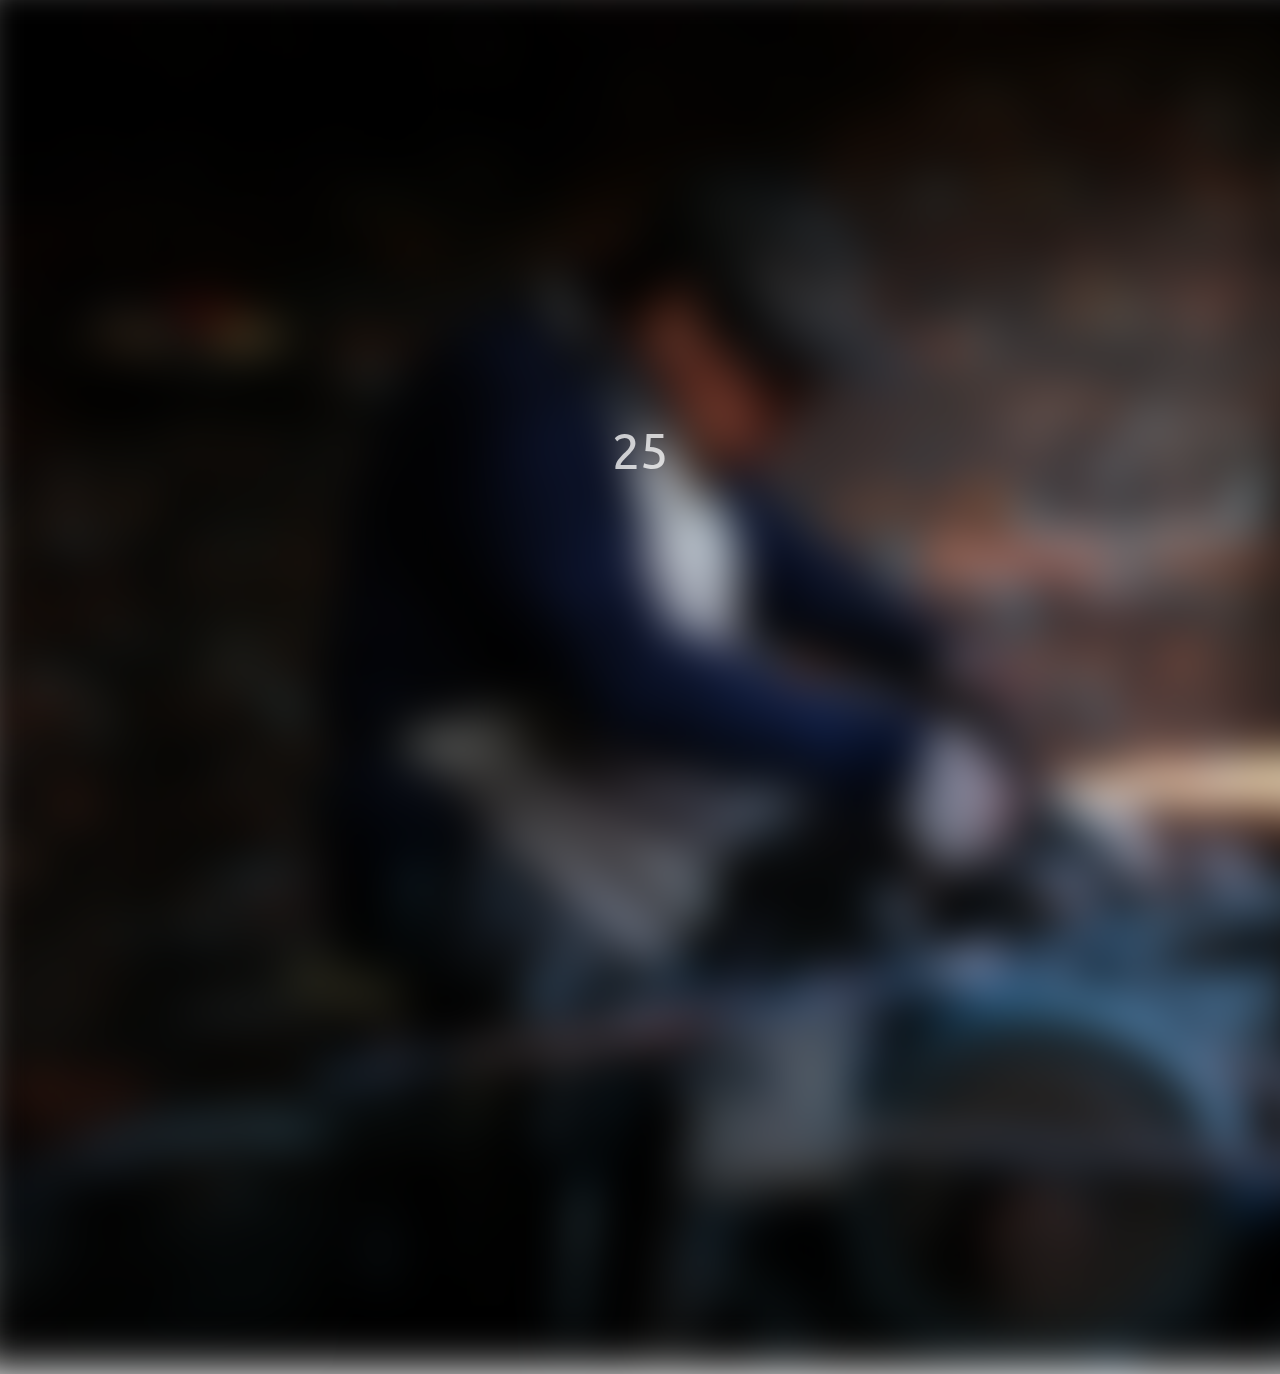
<file: BlurryLoading/index.html>
<!DOCTYPE html>
<html lang="en">
<head>
    <meta charset="UTF-8">
    <meta http-equiv="X-UA-Compatible" content="IE=edge">
    <meta name="viewport" content="width=device-width, initial-scale=1.0">
    <!-- <link rel="stylesheet" href="https://cdnjs.cloudflare.com/ajax/libs/font-awesome/5.15.2/css/all.min.css" /> -->
    <link rel="stylesheet" href="style.css">
    <title>Blurry Loading</title>
</head>
<body>
    <section class="bg">
        <img src="./imgs/worker.jpg" alt="">
    </section>
    <div class="loading-text">0%</div>
    
    <script src="script.js"></script>
</body>
</html>
</file>
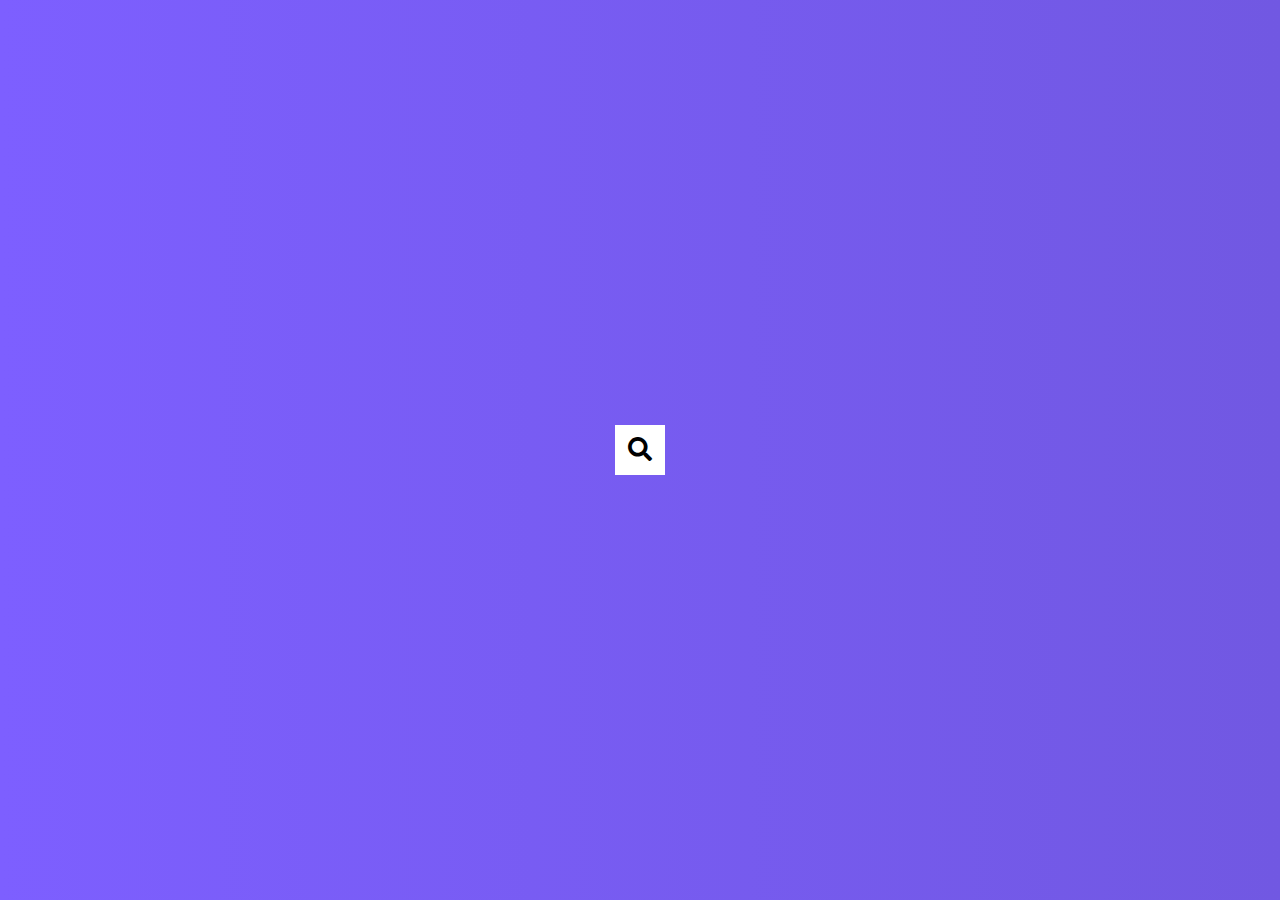
<file: HiddenSearch/index.html>
<!DOCTYPE html>
<html lang="en">
<head>
    <meta charset="UTF-8">
    <meta http-equiv="X-UA-Compatible" content="IE=edge">
    <meta name="viewport" content="width=device-width, initial-scale=1.0">
    <link rel="stylesheet" href="https://cdnjs.cloudflare.com/ajax/libs/font-awesome/5.15.2/css/all.min.css" />
    <link rel="stylesheet" href="style.css">
    <title>Hidden Search</title>
</head>
<body>
    <div class="search">
        <input type="text" class="input" placeholder="search...">
        <button class="btn">
            <i class="fas fa-search"></i>
        </button>
    </div>
    
    <script src="script.js"></script>
</body>
</html>
</file>
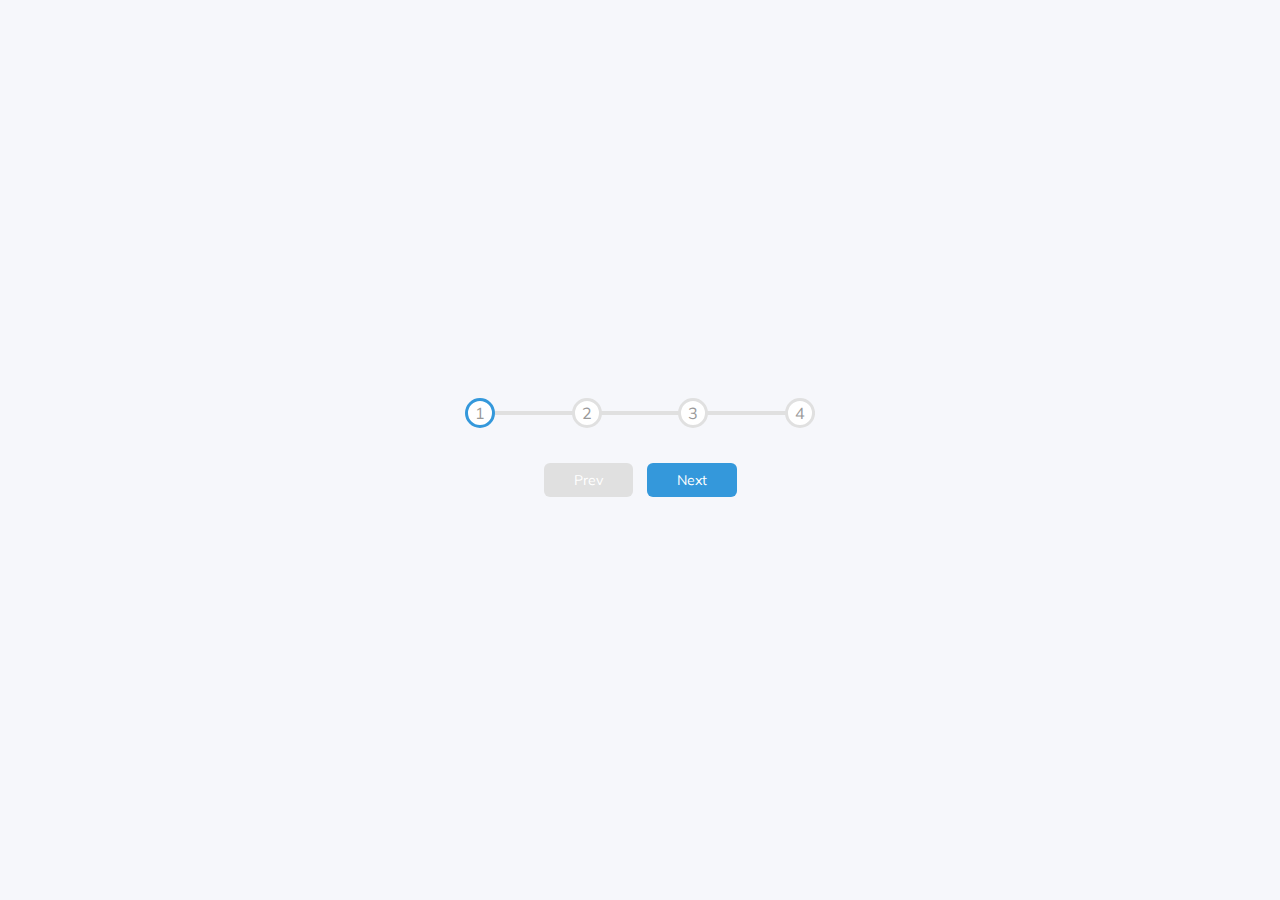
<file: ProgressSteps/index.html>
<!DOCTYPE html>
<html lang="en">
<head>
    <meta charset="UTF-8">
    <meta http-equiv="X-UA-Compatible" content="IE=edge">
    <meta name="viewport" content="width=device-width, initial-scale=1.0">
    <!-- <link rel="stylesheet" href="https://cdnjs.cloudflare.com/ajax/libs/font-awesome/5.15.2/css/all.min.css" /> -->
    <link rel="stylesheet" href="style.css">
    <title>Progress Steps</title>
</head>
<body>
    <div class="container">
        <div class="progress-container">
            <div class="progress" id="progress"></div><!-- blue line that shows progress -->
            <div class="circle active">1</div>
            <div class="circle">2</div>
            <div class="circle">3</div>
            <div class="circle">4</div>
        </div>

        <button class="btn" id="prev" disabled>Prev</button>
        <button class="btn" id="next">Next</button>
    </div>
    
    <script src="script.js"></script>
</body>
</html>
</file>
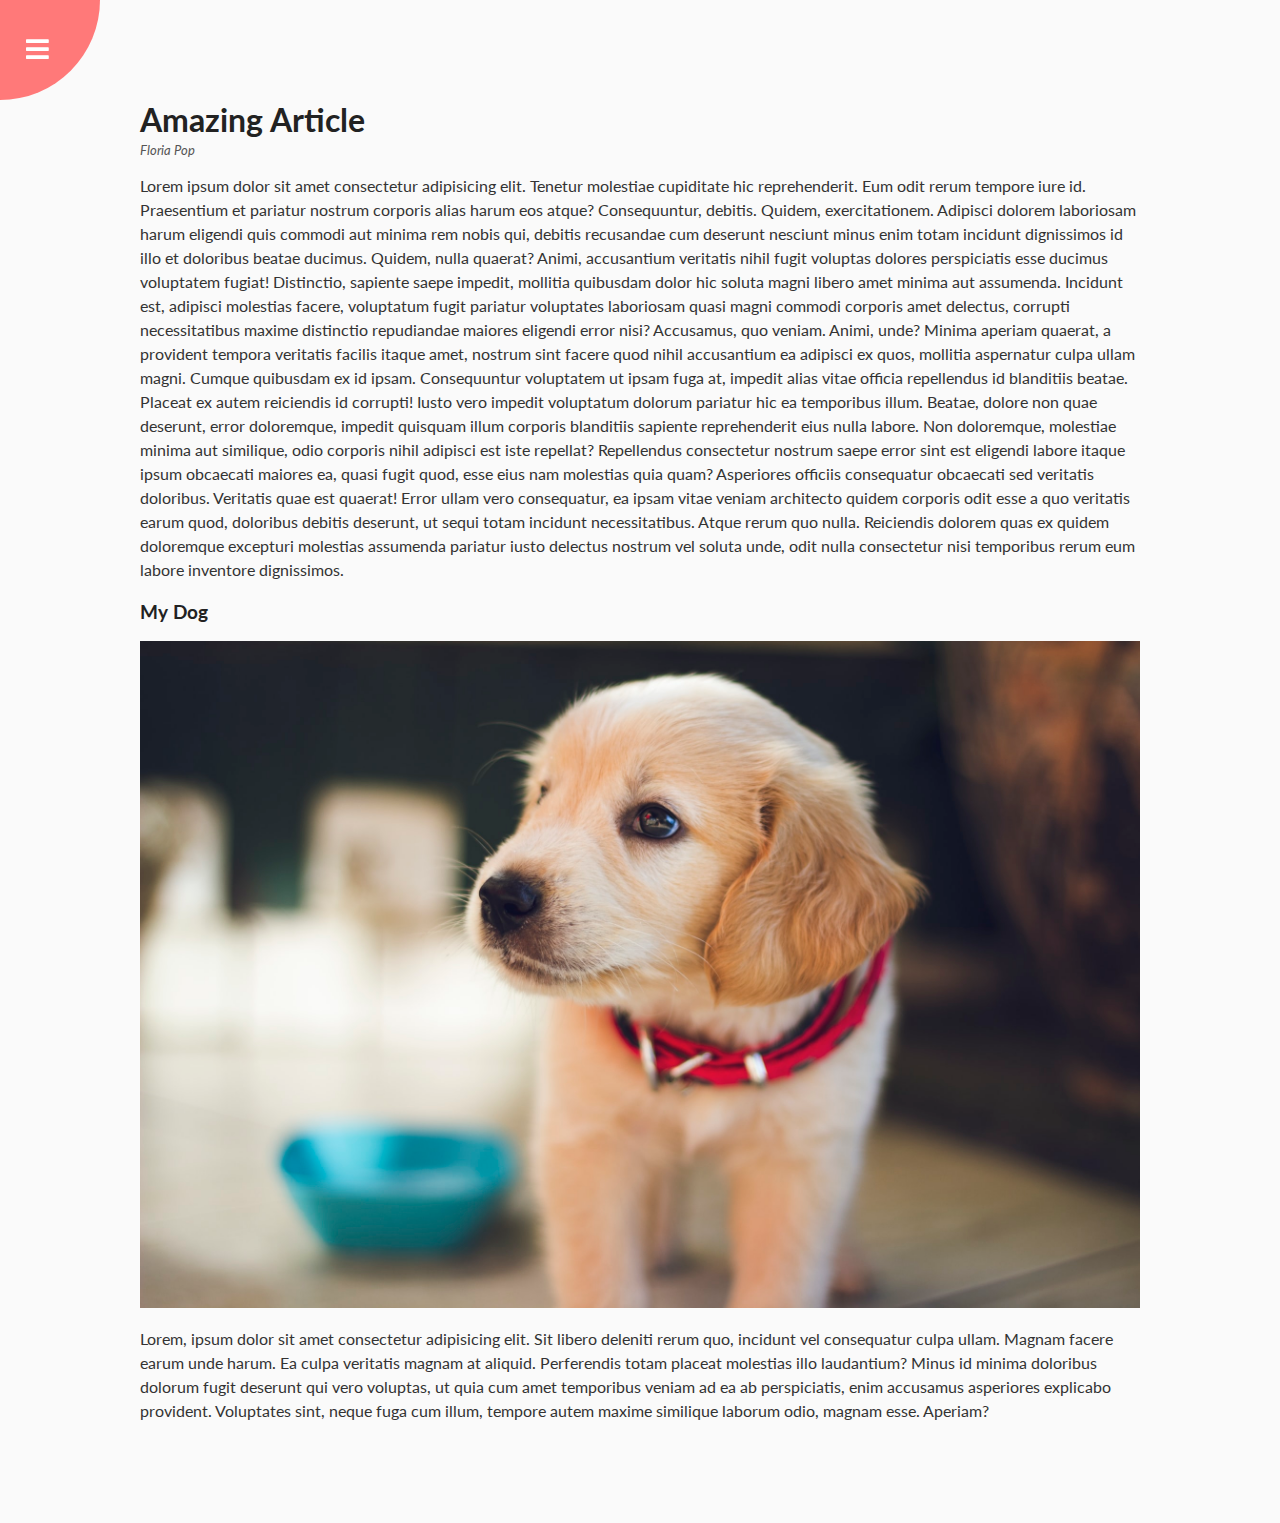
<file: RotatingNavigation/index.html>
<!DOCTYPE html>
<html lang="en">
<head>
    <meta charset="UTF-8">
    <meta http-equiv="X-UA-Compatible" content="IE=edge">
    <meta name="viewport" content="width=device-width, initial-scale=1.0">
    <link rel="stylesheet" href="https://cdnjs.cloudflare.com/ajax/libs/font-awesome/5.15.2/css/all.min.css" />
    <link rel="stylesheet" href="style.css">
    <title>Rotating Navigation</title>
</head>
<body>
    <div class="container">
        <div class="circle-container">
            <div class="circle">
                <button id="close">
                    <i class="fas fa-times"></i>
                </button>
                <button id="open">
                    <i class="fas fa-bars"></i>
                </button>
            </div>
        </div>

        <div class="content">
            <h1>Amazing Article</h1>
            <small>Floria Pop</small>
            <p>Lorem ipsum dolor sit amet consectetur adipisicing elit. Tenetur molestiae cupiditate hic reprehenderit. Eum odit rerum tempore iure id. Praesentium et pariatur nostrum corporis alias harum eos atque? Consequuntur, debitis.
            Quidem, exercitationem. Adipisci dolorem laboriosam harum eligendi quis commodi aut minima rem nobis qui, debitis recusandae cum deserunt nesciunt minus enim totam incidunt dignissimos id illo et doloribus beatae ducimus.
            Quidem, nulla quaerat? Animi, accusantium veritatis nihil fugit voluptas dolores perspiciatis esse ducimus voluptatem fugiat! Distinctio, sapiente saepe impedit, mollitia quibusdam dolor hic soluta magni libero amet minima aut assumenda.
            Incidunt est, adipisci molestias facere, voluptatum fugit pariatur voluptates laboriosam quasi magni commodi corporis amet delectus, corrupti necessitatibus maxime distinctio repudiandae maiores eligendi error nisi? Accusamus, quo veniam. Animi, unde?
            Minima aperiam quaerat, a provident tempora veritatis facilis itaque amet, nostrum sint facere quod nihil accusantium ea adipisci ex quos, mollitia aspernatur culpa ullam magni. Cumque quibusdam ex id ipsam.
            Consequuntur voluptatem ut ipsam fuga at, impedit alias vitae officia repellendus id blanditiis beatae. Placeat ex autem reiciendis id corrupti! Iusto vero impedit voluptatum dolorum pariatur hic ea temporibus illum.
            Beatae, dolore non quae deserunt, error doloremque, impedit quisquam illum corporis blanditiis sapiente reprehenderit eius nulla labore. Non doloremque, molestiae minima aut similique, odio corporis nihil adipisci est iste repellat?
            Repellendus consectetur nostrum saepe error sint est eligendi labore itaque ipsum obcaecati maiores ea, quasi fugit quod, esse eius nam molestias quia quam? Asperiores officiis consequatur obcaecati sed veritatis doloribus.
            Veritatis quae est quaerat! Error ullam vero consequatur, ea ipsam vitae veniam architecto quidem corporis odit esse a quo veritatis earum quod, doloribus debitis deserunt, ut sequi totam incidunt necessitatibus.
            Atque rerum quo nulla. Reiciendis dolorem quas ex quidem doloremque excepturi molestias assumenda pariatur iusto delectus nostrum vel soluta unde, odit nulla consectetur nisi temporibus rerum eum labore inventore dignissimos.</p>
            
            <h3>My Dog</h3>
            <img src="./img/dog.jpeg" alt="doggy" />
            <p>Lorem, ipsum dolor sit amet consectetur adipisicing elit. Sit libero deleniti rerum quo, incidunt vel consequatur culpa ullam. Magnam facere earum unde harum. Ea culpa veritatis magnam at aliquid. Perferendis totam placeat molestias illo laudantium? Minus id minima doloribus dolorum fugit deserunt qui vero voluptas, ut quia cum amet temporibus veniam ad ea ab perspiciatis, enim accusamus asperiores explicabo provident. Voluptates sint, neque fuga cum illum, tempore autem maxime similique laborum odio, magnam esse. Aperiam?</p>
        </div>
    </div>

    <nav>
        <ul>
            <li><i class="fas fa-home"></i> Home</li>
            <li><i class="fas fa-user-alt"></i> About</li>
            <li><i class="fas fa-envelope"></i> Contact</li>
        </ul>
    </nav>
    <script src="script.js"></script>
</body>
</html>
</file>
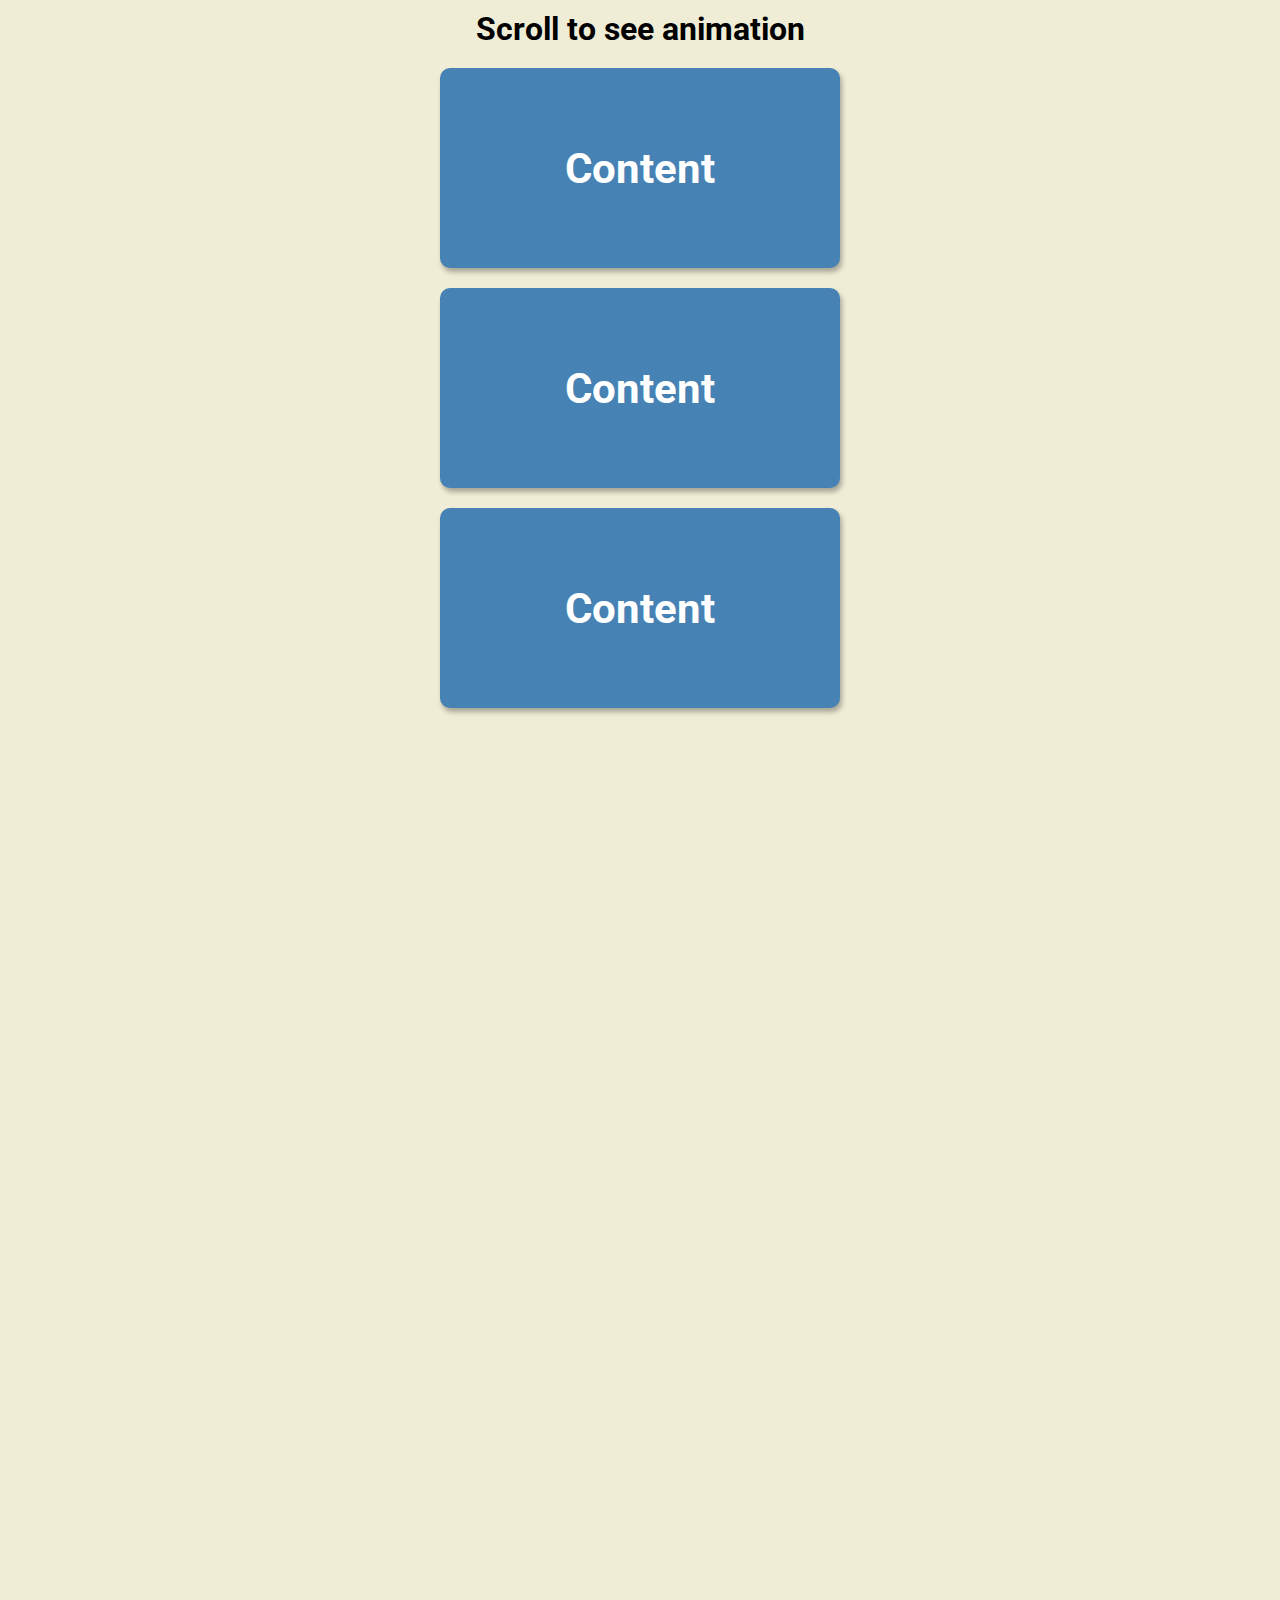
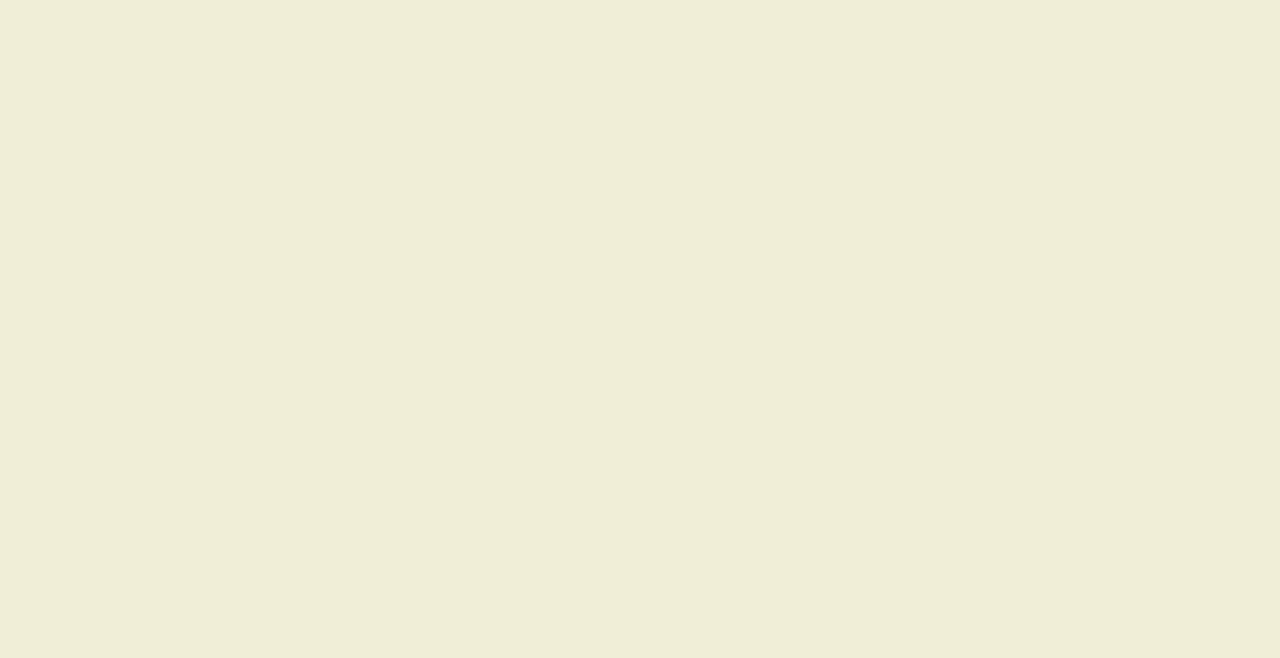
<file: ScrollAnimation/index.html>
<!DOCTYPE html>
<html lang="en">

<head>
    <meta charset="UTF-8">
    <meta http-equiv="X-UA-Compatible" content="IE=edge">
    <meta name="viewport" content="width=device-width, initial-scale=1.0">
    <!-- <link rel="stylesheet" href="https://cdnjs.cloudflare.com/ajax/libs/font-awesome/5.15.2/css/all.min.css" /> -->
    <link rel="stylesheet" href="style.css">
    <title>Scroll Animation</title>
</head>

<body>
    <h1>Scroll to see animation</h1>
    <div class="box">
        <h2>Content</h2>
    </div>
    <div class="box">
        <h2>Content</h2>
    </div>
    <div class="box">
        <h2>Content</h2>
    </div>
    <div class="box">
        <h2>Content</h2>
    </div>
    <div class="box">
        <h2>Content</h2>
    </div>
    <div class="box">
        <h2>Content</h2>
    </div>
    <div class="box">
        <h2>Content</h2>
    </div>
    <div class="box">
        <h2>Content</h2>
    </div>
    <div class="box">
        <h2>Content</h2>
    </div>
    <div class="box">
        <h2>Content</h2>
    </div>

    <script src="script.js"></script>
</body>

</html>
</file>
<file: BlurryLoading/style.css>
@import url('https://fonts.googleapis.com/css2?family=Ubuntu');

* {
    box-sizing: border-box;
}

body {
    font-family: 'Ubuntu', sans-serif;
    display: flex;
    align-items: center;
    justify-content: center;
    height: 100vh;/* needed a vertical height to center justify-content */
    margin: 0;
    overflow: hidden;
}

.bg {
    background: no-repeat center center;
    position: absolute;
    top: -30px;
    left: -30px;
    width: calc(100vw + 60px);
    height: calc(100vh + 60px);
    z-index: -1;
    filter: blur(0px);/* initial blur */
}

.loading-text {
    font-size: 50px;
    color: white;
}
</file>
<file: HiddenSearch/style.css>
@import url('https://fonts.googleapis.com/css2?family=Roboto:wght@400;700&display=swap');

* {
    box-sizing: border-box;
}

body {
    background-image: linear-gradient(90deg,#7d5fff,#7158e2);
    font-family: 'Roboto', sans-serif;
    display: flex;
    align-items: center;
    justify-content: center;
    height: 100vh;/* needed a vertical height to center justify-content */
    margin: 0;
    overflow: hidden;
}

.search {
    position: relative;
    height: 50px;
}

.search .input {
    background-color: #fff;
    border: none;
    font-size: 18px;
    padding: 15px;
    height: 50px;
    width: 50px;
    transition: width 0.3s ease;
}

.btn {
    background-color: #fff;
    border: none;
    cursor: pointer;
    font-size: 24px;
    position: absolute;/* to position button absolute relative to the search bar. We are covering the search bar with button */
    top: 0;
    left: 0;
    height: 50px;
    width: 50px;
    transition: transform 0.3s ease;
}

.btn:focus, .input:focus {
    outline: none;
}
/* when the search class has an active class then input will expand to 200px width */
.search.active .input {
    width: 200px;
}
/* moves the search button 198px if search class has active class */
.search.active .btn {
    transform: translateX(198px);
}
</file>
<file: ProgressSteps/style.css>
@import url('https://fonts.googleapis.com/css2?family=Muli&display=swap');

* {
    box-sizing: border-box;
}

body {
    background-color: #f6f7fb;
    font-family: 'Muli', sans-serif;
    display: flex;
    flex-direction: column;
    align-items: center;
    justify-content: center;
    height: 100vh;/* needed a vertical height to center justify-content */
    margin: 0;
    overflow: hidden;
}

.container {
    text-align: center;
}

.progress-container {
    display: flex;
    justify-content: space-between;
    position: relative;
    margin-bottom: 30px;
    max-width: 100%;
    width: 350px;
}
/* grey line */
.progress-container::before {
    content: '';/* to use ::before */
    background-color: #e0e0e0;
    position: absolute;/* allows the pos to be positioned relative to progress-container instead of whole document */
    top: 50%;
    left: 0;
    transform: translateY(-50%);/* makes the line go in the middle */
    height: 4px;
    width: 100%;
    z-index: -1; /* makes the line go behind the numbers */
}
/* blue line */
.progress {
    background-color: #3498db;
    position: absolute;/* allows the pos to be positioned relative to progress-container instead of whole document */
    top: 50%;
    left: 0;
    transform: translateY(-50%);/* makes the line go in the middle */
    height: 4px;
    width: 0%;
    z-index: -1; /* makes the line go behind the numbers */
    transition: 0.4s ease;
}

.circle {
    background-color: #fff;
    color: #999;
    border-radius: 50%;
    height: 30px;
    width: 30px;
    display: flex;
    align-items: center;
    justify-content: center;
    border: 3px solid #e0e0e0;
    transition: .4s ease ;
}

.circle.active {
    border-color: #3498db;
}

.btn {
    background-color: #3498db;
    color: #fff;
    border: none;
    border-radius: 6px;
    cursor: pointer;
    font-family: inherit;
    padding: 8px 30px;
    margin: 5px;
    font-size: 14px;
}

.btn:active {
    transform: scale(0.98);
}
.btn:focus {
    outline: none;
}
.btn:disabled {
    background-color: #e0e0e0;
    cursor: not-allowed;
}
</file>
<file: RotatingNavigation/style.css>
@import url('https://fonts.googleapis.com/css2?family=Lato&display=swap');

* {
    box-sizing: border-box;
}

body {
    font-family: 'Lato', sans-serif;
    background-color: #333;
    color: #222;
    margin: 0;
    overflow-x: hidden;/* removes the scroll bar in x direction */
}

.container {
    background-color: #fafafa;
    transform-origin: top left;
    transition: transform 0.5s linear;
    width: 100vw;
    min-height: 100vh;
    padding: 50px;
}

/* for rotation */
.container.show-nav {
    transform: rotate(-20deg);
}

.circle-container {
    position: fixed;
    /* to make half circle off screen */
    top: -100px;
    left: -100px;
}

.circle {
    background-color: #ff7979;
    height: 200px;
    width: 200px;
    border-radius: 50%;
    transition: transform 0.5s linear;
}

/* to rotate the circle to x when menu is pressed */
.container.show-nav .circle {
    transform: rotate(-70deg);
}

.circle button {
    cursor: pointer;
    position: absolute;
    top: 50%;
    left: 50%;
    height: 100px;
    background: transparent;
    border: none;
    font-size: 26px;
    color: #fff;
}

.circle button:focus {
    outline: none;
}

.circle button#open {
    left: 60%;
}

.circle button#close {
    top: 60%;
    transform: rotate(90deg);
    transform-origin: top left;
}
/* shows the navigation if navbar is open */
.container.show-nav + nav li {
    transform: translateX(0);
    transition-delay: 0.3s;
}

nav {
    position: fixed;
    bottom: 40px;
    left: 0;
    z-index: 100;
}

nav ul {
    list-style: none;
    padding: 30px;
}
nav ul li {
    text-transform: uppercase;
    color: #fff;
    margin: 40px 0;
    transform: translateX(-100%); /* hiding navigation */
    transition: transform 0.4s ease-in ;
}

nav ul li i {
    font-size: 20px;
    margin-right: 10px;
}
/* li's after initial li stick out by 15 px */
nav ul li + li {
    margin-left: 15px;
    transform: translateX(-150%);/* hiding navigation */
}

nav ul li + li + li {
    margin-left: 30px;
    transform: translateX(-200%);/* hiding navigation */
}

.content img {
    max-width: 100%;/* sets the max width to be 100% of its container */
}

.content {
    max-width: 1000px;
    margin: 50px auto;
}

.content h1 {
    margin: 0;
}

.content small {
    color: #555;
    font-style: italic;
}

.content p {
    color: #333;
    line-height: 1.5;
}
</file>
<file: ScrollAnimation/style.css>
@import url('https://fonts.googleapis.com/css2?family=Roboto:wght@400;700&display=swap');

* {
    box-sizing: border-box;
}

body {
    background-color: #efedd6;
    font-family: 'Roboto', sans-serif;
    display: flex;
    flex-direction: column;
    align-items: center;
    justify-content: center;
    margin: 0;
    overflow-x: hidden;/* to disable horizontal scrolling */
}

h1 {
    margin: 10px;
}

.box {
    background-color: steelblue;
    color: white;
    display: flex;
    align-items: center;
    justify-content: center;
    width: 400px;
    height: 200px;
    margin: 10px;
    border-radius: 10px;
    box-shadow: 2px 4px 5px rgba(0, 0, 0, 0.3);
    transform: translateX(400%);
    transition: transform 0.4s ease ;
}
/* so that boxs come from different sides */
.box:nth-of-type(even) {
    transform: translateX(-400%);
    
}

.box.show {
    transform: translateX(0);
}

.box h2 {
    font-size: 42px;
}
</file>
